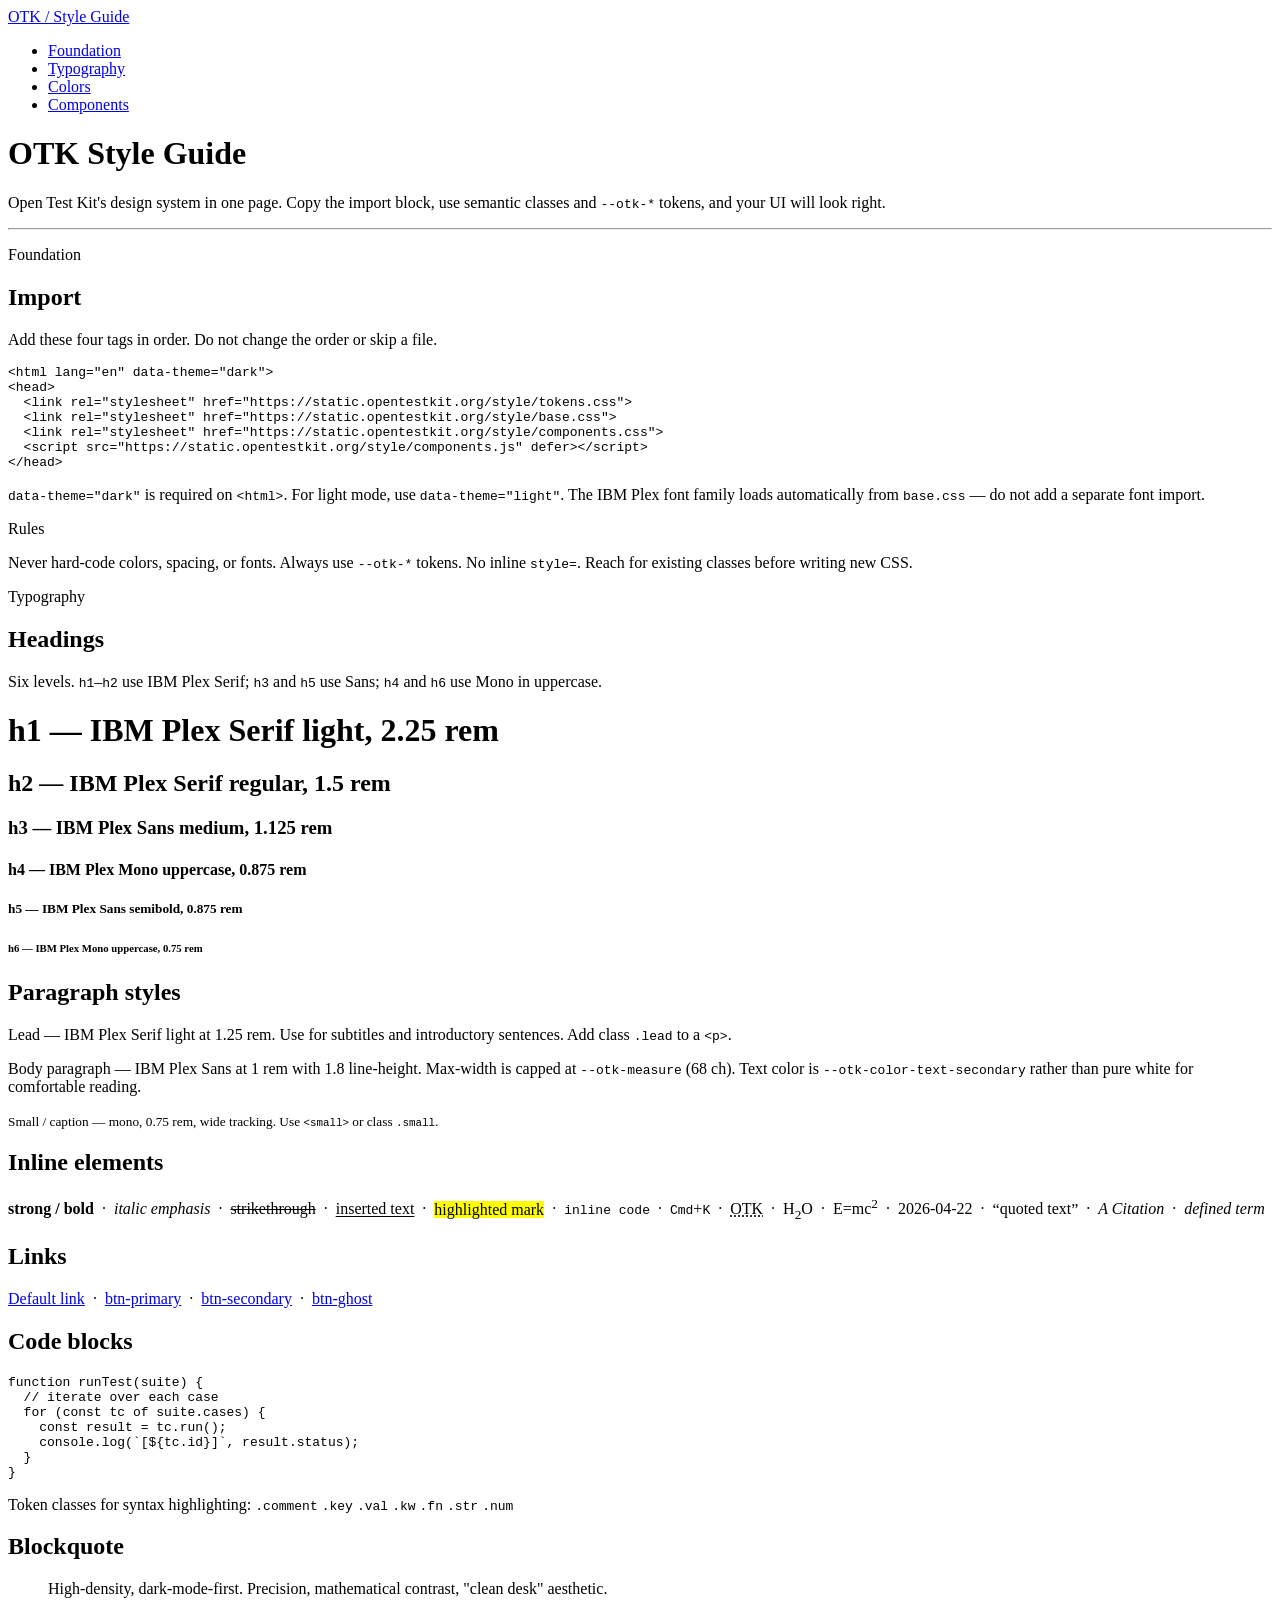
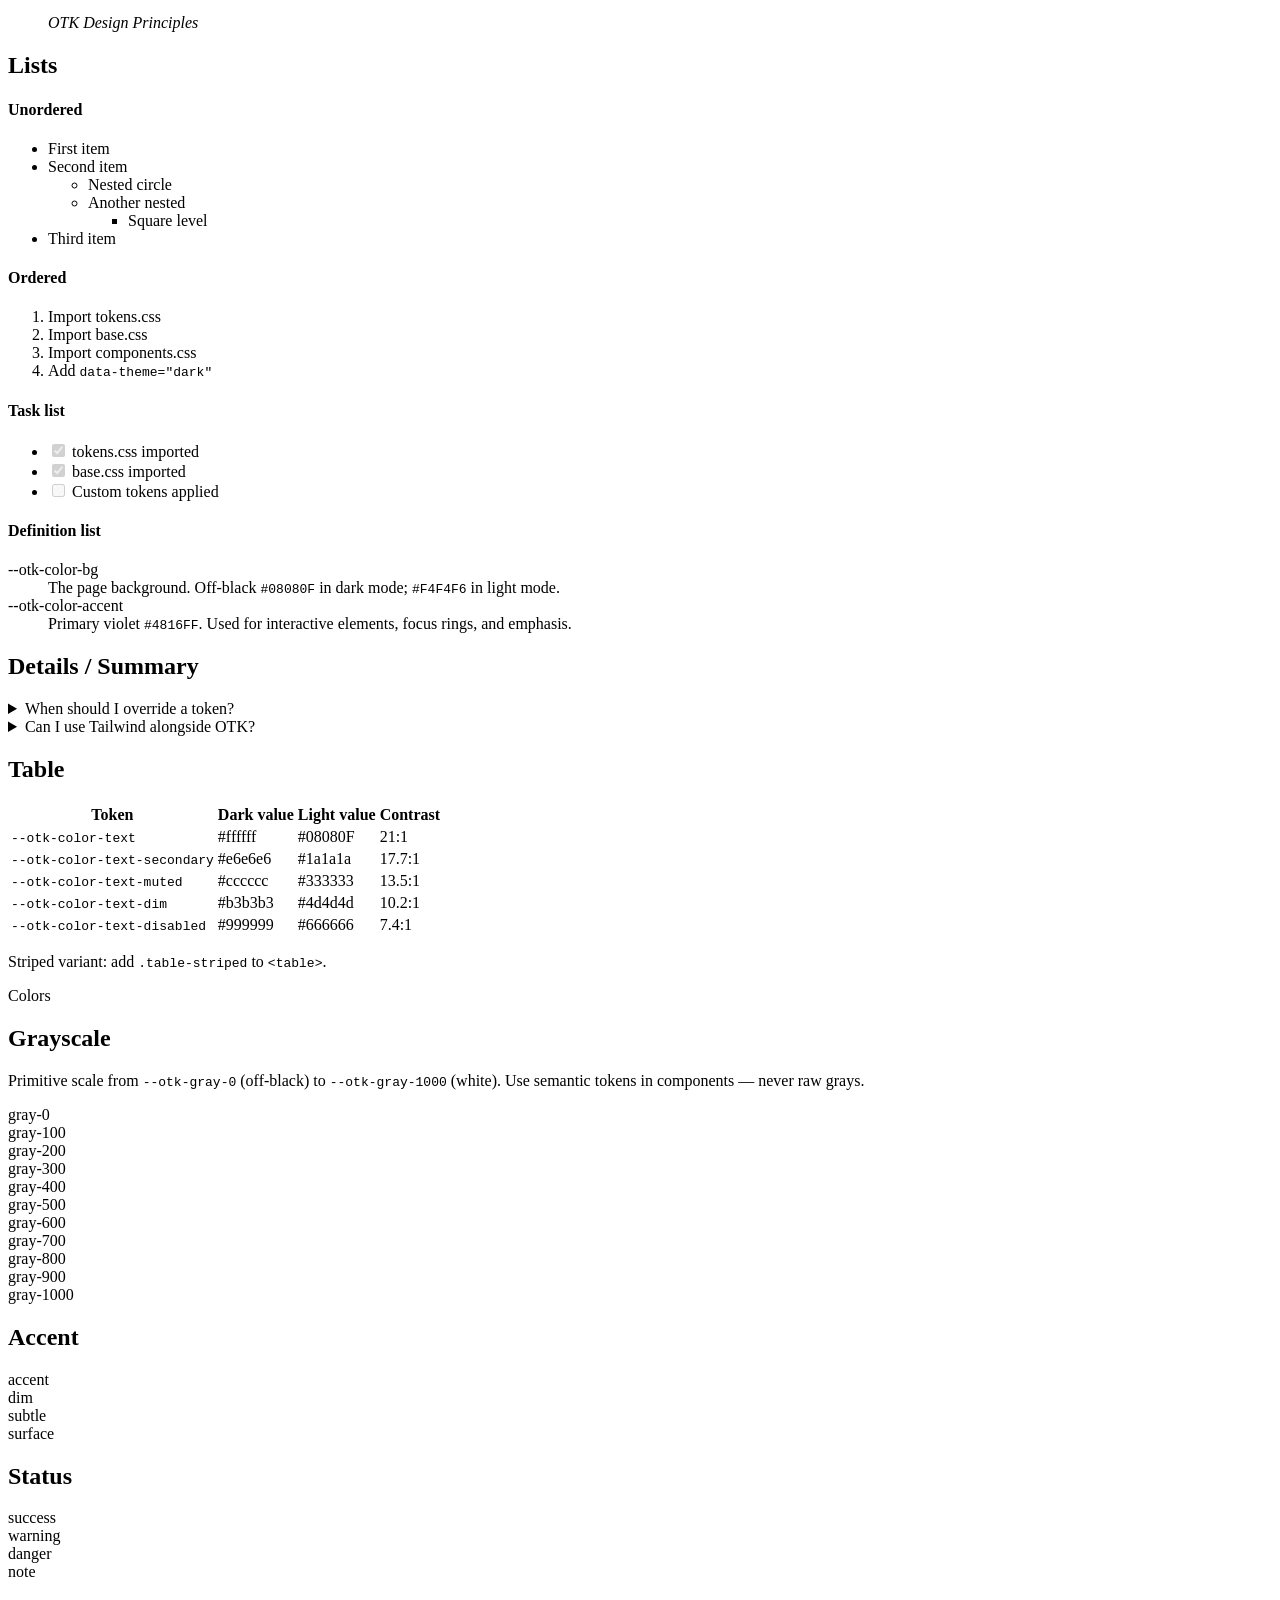
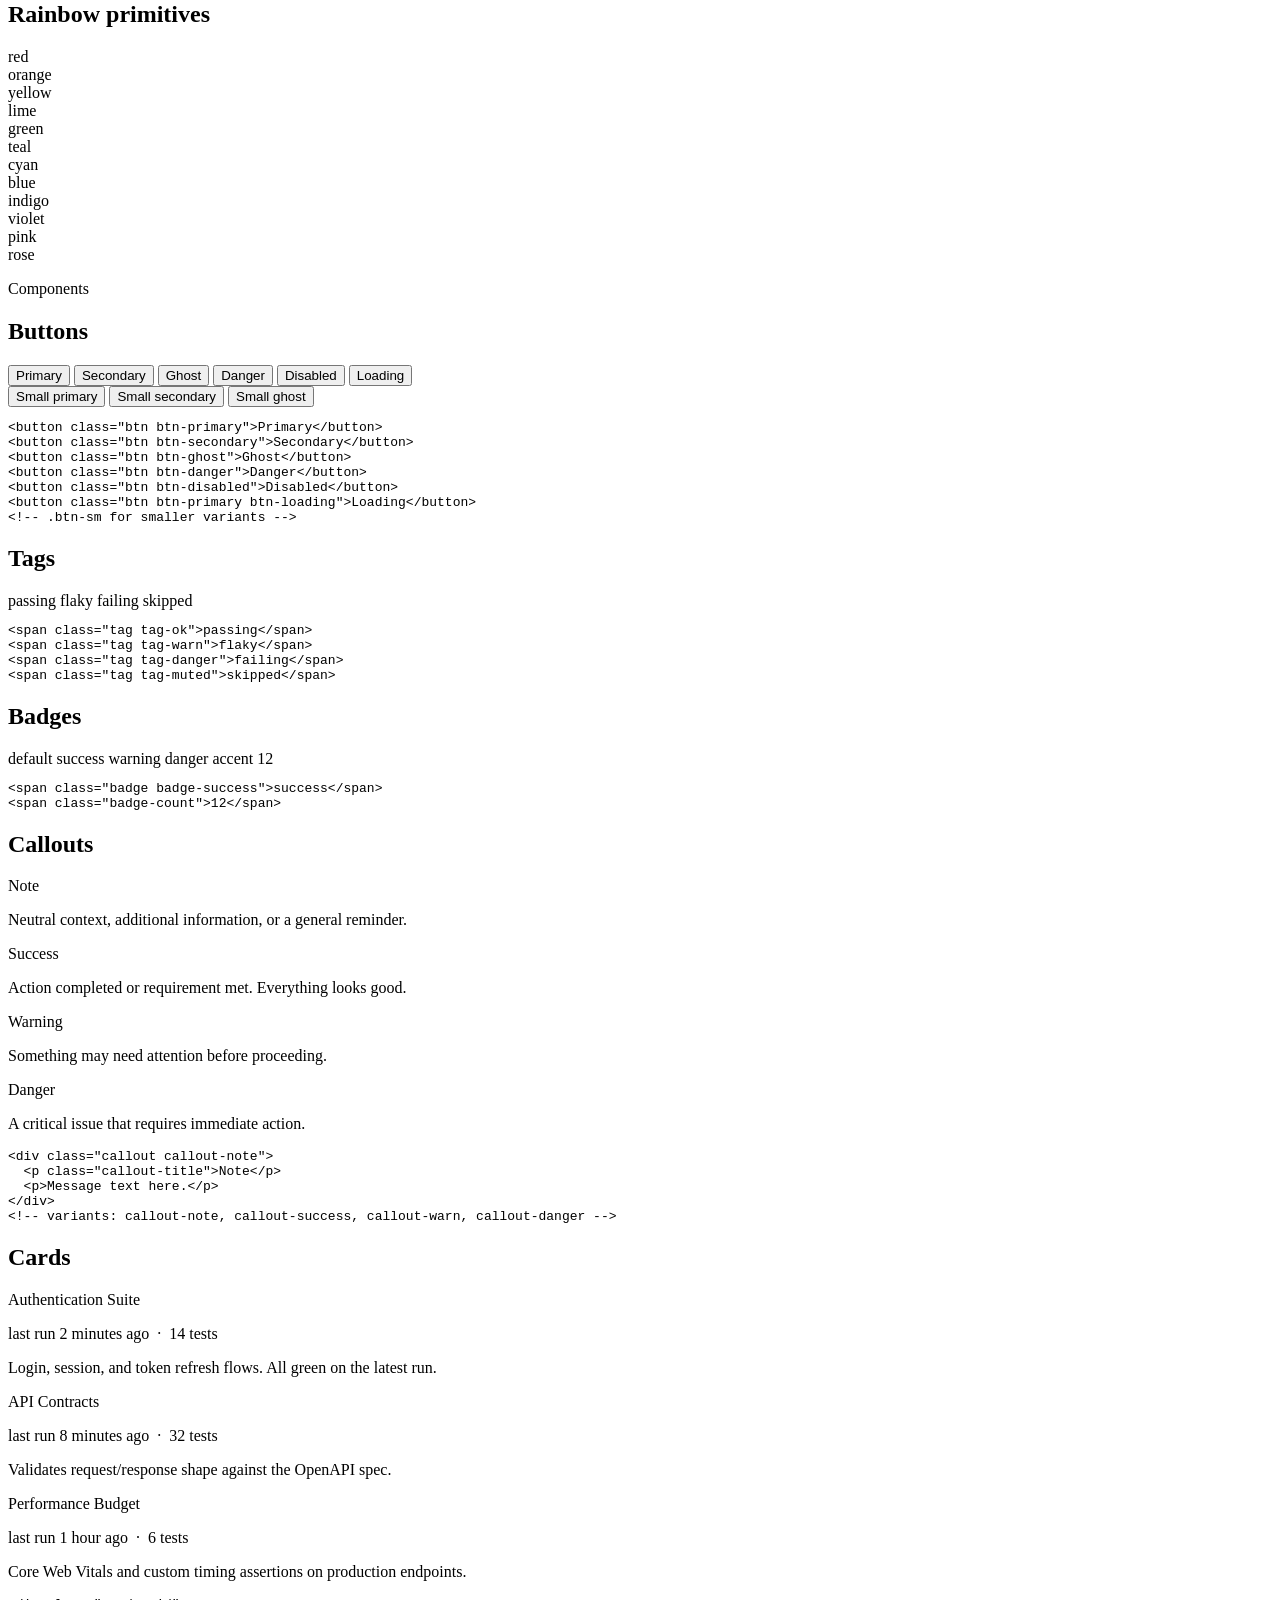
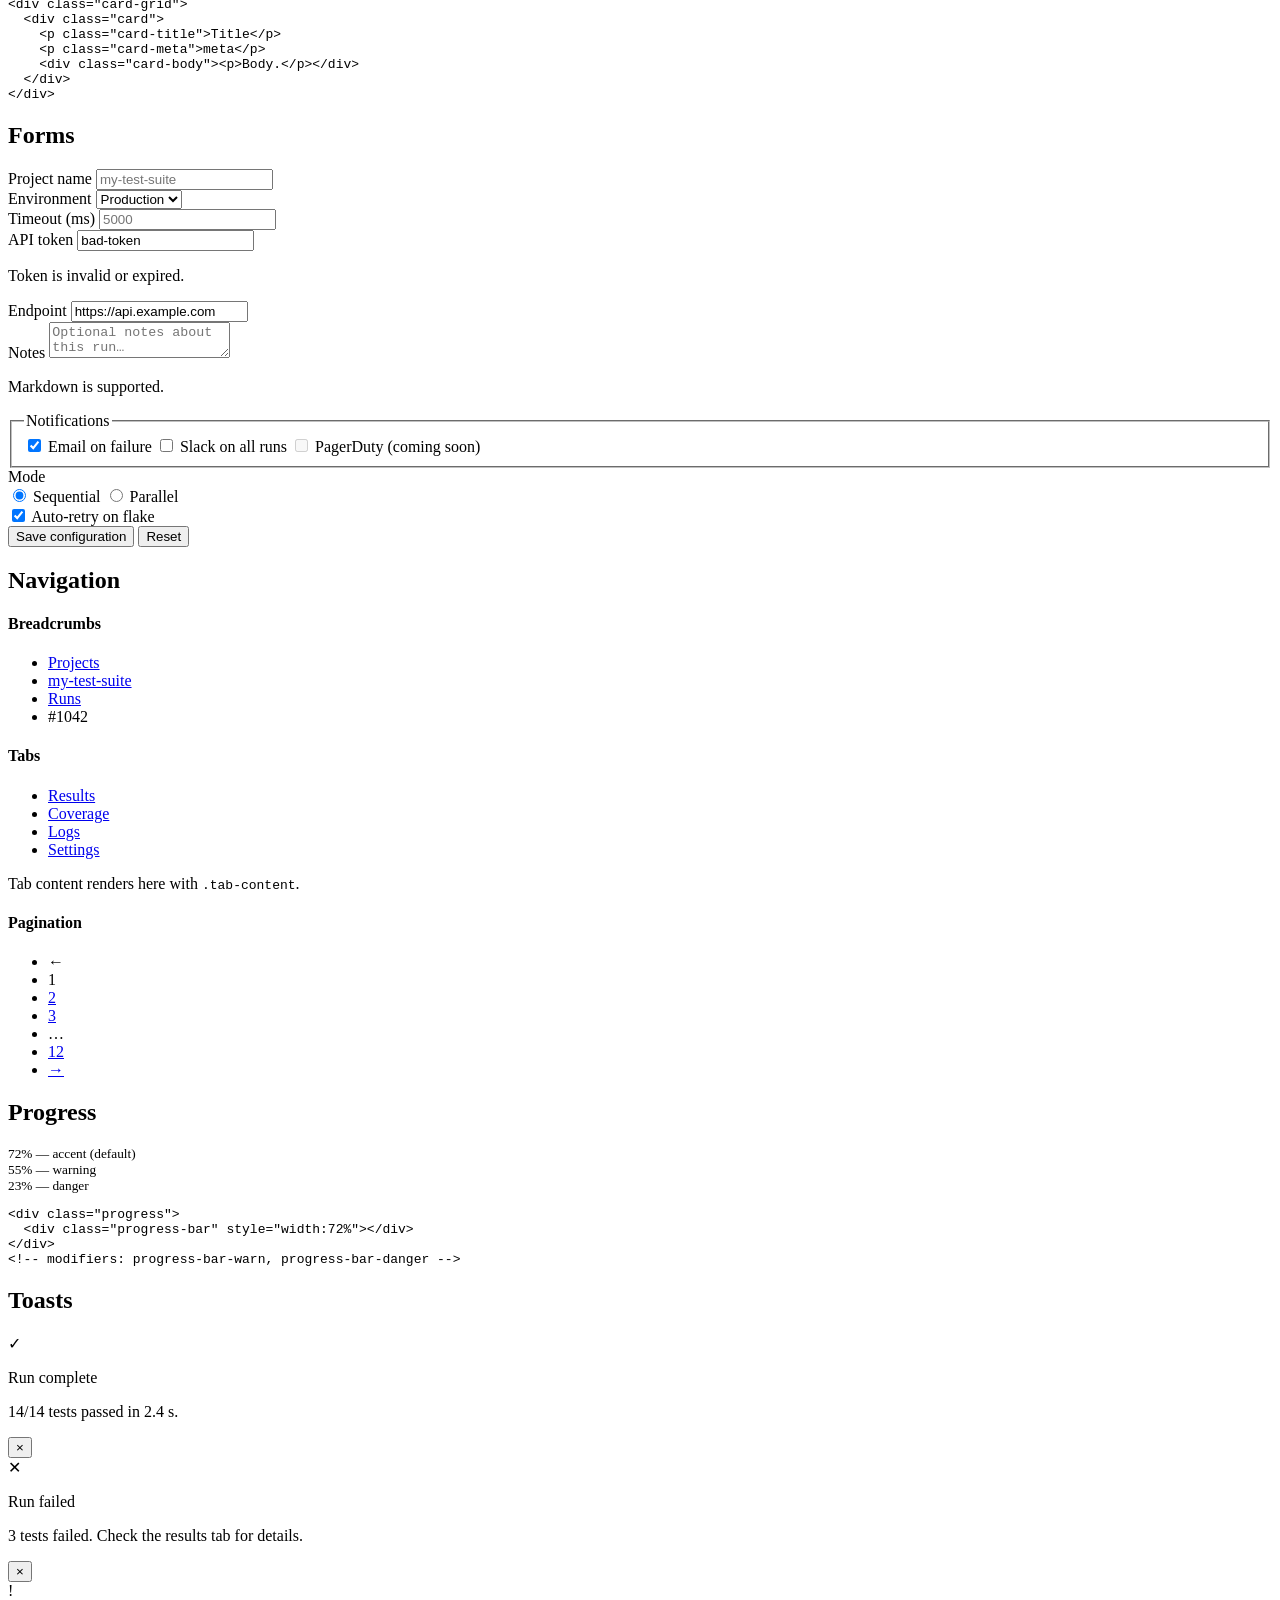
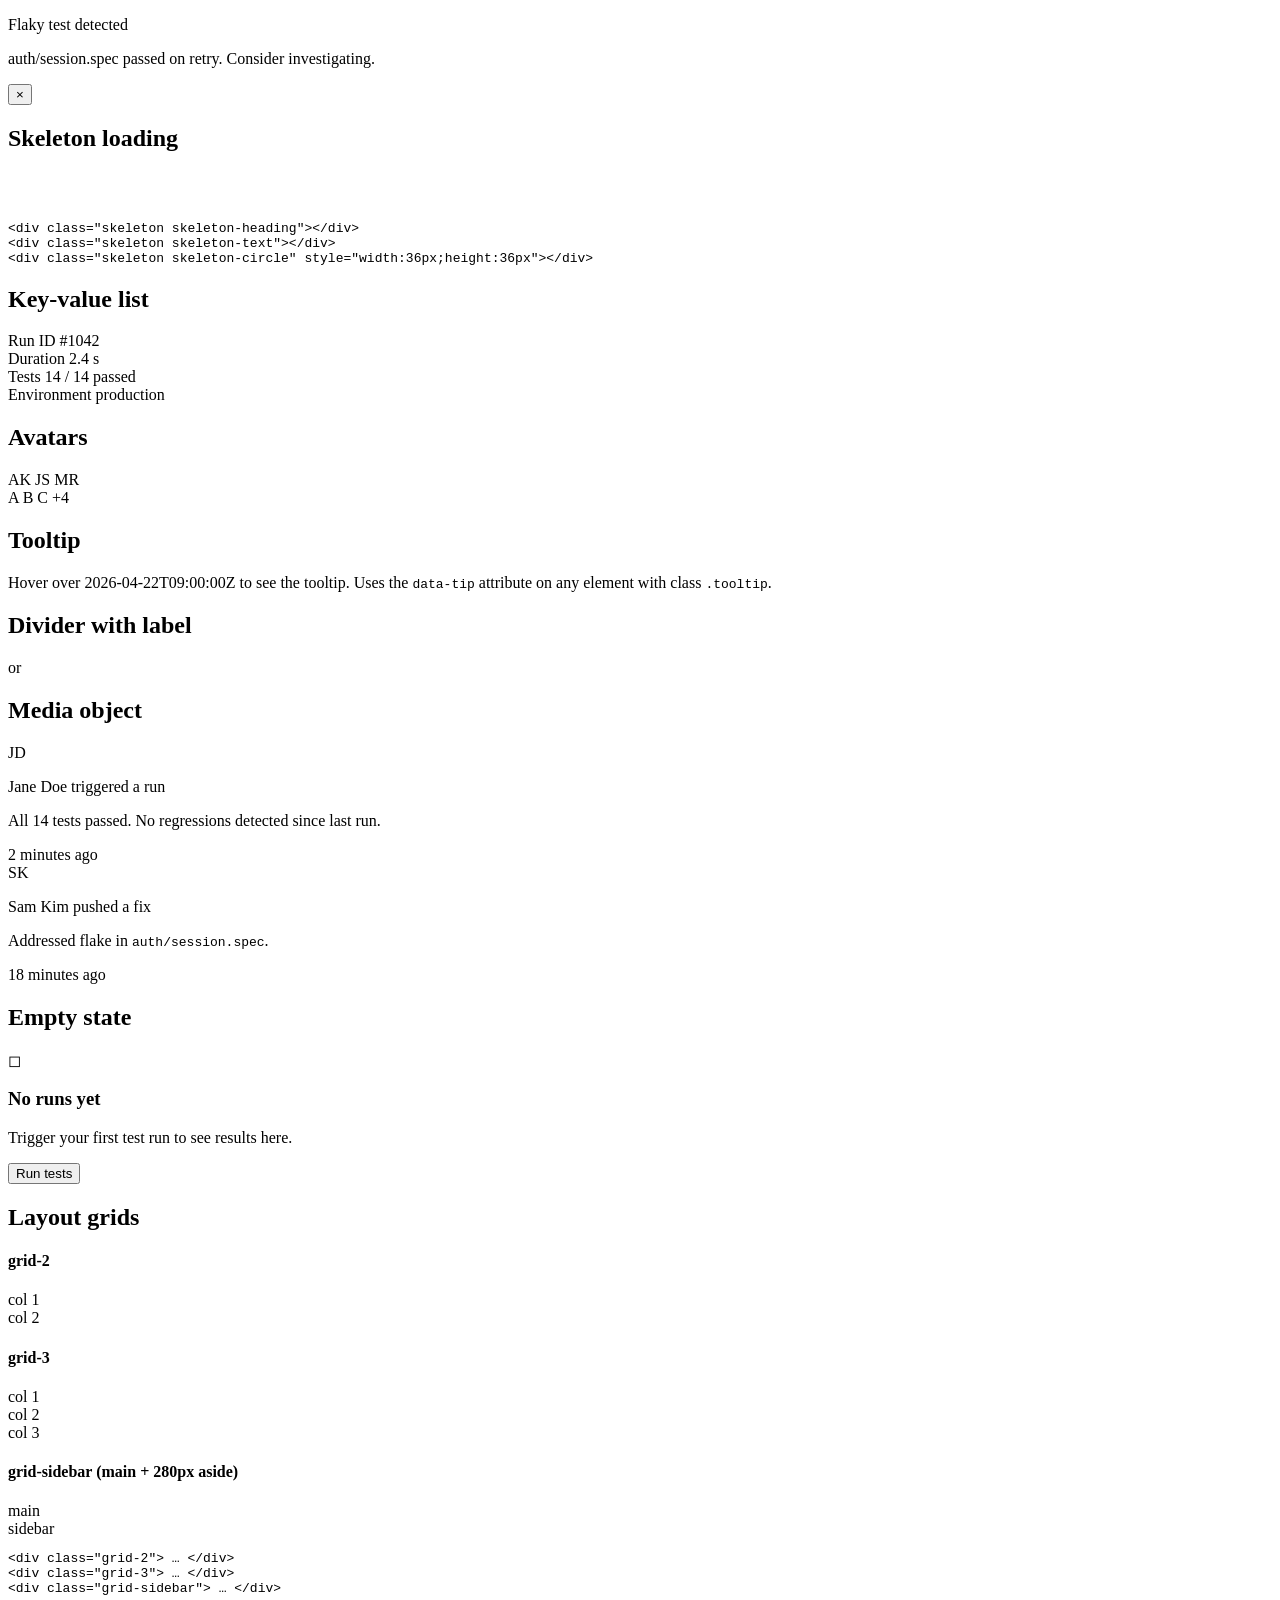
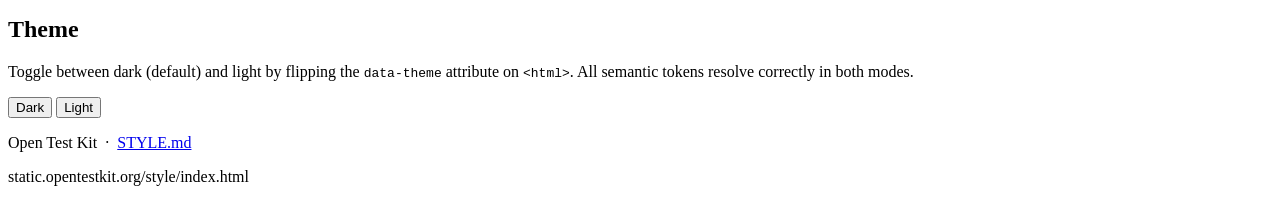
<file: style/index.html>
<!doctype html>
<html lang="en" data-theme="dark">
<head>
  <meta charset="utf-8">
  <meta name="viewport" content="width=device-width, initial-scale=1">
  <title>OTK Style Guide</title>
  <link rel="stylesheet" href="https://static.opentestkit.org/style/tokens.css">
  <link rel="stylesheet" href="https://static.opentestkit.org/style/base.css">
  <link rel="stylesheet" href="https://static.opentestkit.org/style/components.css">
  <script src="https://static.opentestkit.org/style/components.js" defer></script>
</head>
<body>

  <nav class="site-nav">
    <a href="https://opentestkit.org" class="site-wordmark">OTK <span>/ Style Guide</span></a>
    <ul class="nav-links">
      <li><a href="#foundation">Foundation</a></li>
      <li><a href="#typography">Typography</a></li>
      <li><a href="#colors">Colors</a></li>
      <li><a href="#components">Components</a></li>
    </ul>
  </nav>

  <h1>OTK Style Guide</h1>
  <p class="lead">Open Test Kit's design system in one page. Copy the import block, use semantic classes and <code>--otk-*</code> tokens, and your UI will look right.</p>

  <hr>


  <!-- ═══════════════════════════════════════════════════════════
       FOUNDATION
       ═══════════════════════════════════════════════════════════ -->

  <div class="section" id="foundation">
    <p class="section-label">Foundation</p>

    <h2>Import</h2>
    <p>Add these four tags in order. Do not change the order or skip a file.</p>

    <pre><code>&lt;html lang="en" data-theme="dark"&gt;
&lt;head&gt;
  &lt;link rel="stylesheet" href="https://static.opentestkit.org/style/tokens.css"&gt;
  &lt;link rel="stylesheet" href="https://static.opentestkit.org/style/base.css"&gt;
  &lt;link rel="stylesheet" href="https://static.opentestkit.org/style/components.css"&gt;
  &lt;script src="https://static.opentestkit.org/style/components.js" defer&gt;&lt;/script&gt;
&lt;/head&gt;</code></pre>

    <p class="mt-4"><code>data-theme="dark"</code> is required on <code>&lt;html&gt;</code>. For light mode, use <code>data-theme="light"</code>. The IBM Plex font family loads automatically from <code>base.css</code> — do not add a separate font import.</p>

    <div class="callout callout-note mt-6">
      <p class="callout-title">Rules</p>
      <p>Never hard-code colors, spacing, or fonts. Always use <code>--otk-*</code> tokens. No inline <code>style=</code>. Reach for existing classes before writing new CSS.</p>
    </div>
  </div>


  <!-- ═══════════════════════════════════════════════════════════
       TYPOGRAPHY
       ═══════════════════════════════════════════════════════════ -->

  <div class="section" id="typography">
    <p class="section-label">Typography</p>

    <h2>Headings</h2>
    <p>Six levels. <code>h1</code>–<code>h2</code> use IBM Plex Serif; <code>h3</code> and <code>h5</code> use Sans; <code>h4</code> and <code>h6</code> use Mono in uppercase.</p>

    <div class="type-stack mt-6">
      <div>
        <h1>h1 — IBM Plex Serif light, 2.25 rem</h1>
      </div>
      <div>
        <h2>h2 — IBM Plex Serif regular, 1.5 rem</h2>
      </div>
      <div>
        <h3>h3 — IBM Plex Sans medium, 1.125 rem</h3>
      </div>
      <div>
        <h4>h4 — IBM Plex Mono uppercase, 0.875 rem</h4>
      </div>
      <div>
        <h5>h5 — IBM Plex Sans semibold, 0.875 rem</h5>
      </div>
      <div>
        <h6>h6 — IBM Plex Mono uppercase, 0.75 rem</h6>
      </div>
    </div>

    <h2 class="mt-6">Paragraph styles</h2>

    <p class="lead">Lead — IBM Plex Serif light at 1.25 rem. Use for subtitles and introductory sentences. Add class <code>.lead</code> to a <code>&lt;p&gt;</code>.</p>

    <p>Body paragraph — IBM Plex Sans at 1 rem with 1.8 line-height. Max-width is capped at <code>--otk-measure</code> (68 ch). Text color is <code>--otk-color-text-secondary</code> rather than pure white for comfortable reading.</p>

    <p><small>Small / caption — mono, 0.75 rem, wide tracking. Use <code>&lt;small&gt;</code> or class <code>.small</code>.</small></p>

    <h2 class="mt-6">Inline elements</h2>

    <p>
      <strong>strong / bold</strong> &nbsp;·&nbsp;
      <em>italic emphasis</em> &nbsp;·&nbsp;
      <s>strikethrough</s> &nbsp;·&nbsp;
      <ins>inserted text</ins> &nbsp;·&nbsp;
      <mark>highlighted mark</mark> &nbsp;·&nbsp;
      <code>inline code</code> &nbsp;·&nbsp;
      <kbd>Cmd</kbd>+<kbd>K</kbd> &nbsp;·&nbsp;
      <abbr title="Open Test Kit">OTK</abbr> &nbsp;·&nbsp;
      H<sub>2</sub>O &nbsp;·&nbsp;
      E=mc<sup>2</sup> &nbsp;·&nbsp;
      <time>2026-04-22</time> &nbsp;·&nbsp;
      <q>quoted text</q> &nbsp;·&nbsp;
      <cite>A Citation</cite> &nbsp;·&nbsp;
      <dfn>defined term</dfn>
    </p>

    <h2 class="mt-6">Links</h2>
    <p>
      <a href="#">Default link</a> &nbsp;·&nbsp;
      <a href="#" class="btn btn-primary">btn-primary</a> &nbsp;·&nbsp;
      <a href="#" class="btn btn-secondary">btn-secondary</a> &nbsp;·&nbsp;
      <a href="#" class="btn btn-ghost">btn-ghost</a>
    </p>

    <h2 class="mt-6">Code blocks</h2>
    <pre><code><span class="kw">function</span> <span class="fn">runTest</span>(<span class="key">suite</span>) {
  <span class="comment">// iterate over each case</span>
  <span class="kw">for</span> (<span class="kw">const</span> <span class="key">tc</span> <span class="kw">of</span> suite.cases) {
    <span class="kw">const</span> <span class="key">result</span> = tc.<span class="fn">run</span>();
    console.<span class="fn">log</span>(<span class="str">`[</span><span class="num">${tc.id}</span><span class="str">]`</span>, result.status);
  }
}</code></pre>

    <p class="mt-4">Token classes for syntax highlighting: <code>.comment</code> <code>.key</code> <code>.val</code> <code>.kw</code> <code>.fn</code> <code>.str</code> <code>.num</code></p>

    <h2 class="mt-6">Blockquote</h2>
    <blockquote>
      <p>High-density, dark-mode-first. Precision, mathematical contrast, "clean desk" aesthetic.</p>
      <cite>OTK Design Principles</cite>
    </blockquote>

    <h2 class="mt-6">Lists</h2>
    <div class="grid-2">
      <div>
        <h4>Unordered</h4>
        <ul class="mt-4">
          <li>First item</li>
          <li>Second item
            <ul>
              <li>Nested circle</li>
              <li>Another nested
                <ul><li>Square level</li></ul>
              </li>
            </ul>
          </li>
          <li>Third item</li>
        </ul>
      </div>
      <div>
        <h4>Ordered</h4>
        <ol class="mt-4">
          <li>Import tokens.css</li>
          <li>Import base.css</li>
          <li>Import components.css</li>
          <li>Add <code>data-theme="dark"</code></li>
        </ol>
      </div>
    </div>

    <h4 class="mt-6">Task list</h4>
    <ul class="task-list mt-4">
      <li><input type="checkbox" checked disabled> tokens.css imported</li>
      <li><input type="checkbox" checked disabled> base.css imported</li>
      <li><input type="checkbox" disabled> Custom tokens applied</li>
    </ul>

    <h4 class="mt-6">Definition list</h4>
    <dl class="mt-4">
      <dt>--otk-color-bg</dt>
      <dd>The page background. Off-black <code>#08080F</code> in dark mode; <code>#F4F4F6</code> in light mode.</dd>
      <dt>--otk-color-accent</dt>
      <dd>Primary violet <code>#4816FF</code>. Used for interactive elements, focus rings, and emphasis.</dd>
    </dl>

    <h2 class="mt-6">Details / Summary</h2>
    <details>
      <summary>When should I override a token?</summary>
      <p>Only when the default value doesn't work for your specific use case. Overrides must still use other <code>--otk-*</code> tokens — never raw hex or px.</p>
    </details>
    <details>
      <summary>Can I use Tailwind alongside OTK?</summary>
      <p>Yes. All OTK tokens are namespaced <code>--otk-*</code> to avoid conflicts with Tailwind v4's <code>--color-*</code>, <code>--font-*</code>, and <code>--text-*</code> variables.</p>
    </details>

    <h2 class="mt-6">Table</h2>
    <div class="table-wrap mt-4">
      <table>
        <thead>
          <tr>
            <th>Token</th>
            <th>Dark value</th>
            <th>Light value</th>
            <th class="num">Contrast</th>
          </tr>
        </thead>
        <tbody>
          <tr>
            <td><code>--otk-color-text</code></td>
            <td>#ffffff</td>
            <td>#08080F</td>
            <td class="num">21:1</td>
          </tr>
          <tr>
            <td><code>--otk-color-text-secondary</code></td>
            <td>#e6e6e6</td>
            <td>#1a1a1a</td>
            <td class="num">17.7:1</td>
          </tr>
          <tr>
            <td><code>--otk-color-text-muted</code></td>
            <td>#cccccc</td>
            <td>#333333</td>
            <td class="num">13.5:1</td>
          </tr>
          <tr>
            <td><code>--otk-color-text-dim</code></td>
            <td>#b3b3b3</td>
            <td>#4d4d4d</td>
            <td class="num">10.2:1</td>
          </tr>
          <tr>
            <td><code>--otk-color-text-disabled</code></td>
            <td>#999999</td>
            <td>#666666</td>
            <td class="num">7.4:1</td>
          </tr>
        </tbody>
      </table>
    </div>

    <p class="mt-4">Striped variant: add <code>.table-striped</code> to <code>&lt;table&gt;</code>.</p>
  </div>


  <!-- ═══════════════════════════════════════════════════════════
       COLORS
       ═══════════════════════════════════════════════════════════ -->

  <div class="section" id="colors">
    <p class="section-label">Colors</p>

    <h2>Grayscale</h2>
    <p>Primitive scale from <code>--otk-gray-0</code> (off-black) to <code>--otk-gray-1000</code> (white). Use semantic tokens in components — never raw grays.</p>

    <div class="palette mt-6">
      <div class="swatch-wrap"><div class="swatch" style="background:var(--otk-gray-0)"></div><div class="swatch-label">gray-0</div></div>
      <div class="swatch-wrap"><div class="swatch" style="background:var(--otk-gray-100)"></div><div class="swatch-label">gray-100</div></div>
      <div class="swatch-wrap"><div class="swatch" style="background:var(--otk-gray-200)"></div><div class="swatch-label">gray-200</div></div>
      <div class="swatch-wrap"><div class="swatch" style="background:var(--otk-gray-300)"></div><div class="swatch-label">gray-300</div></div>
      <div class="swatch-wrap"><div class="swatch" style="background:var(--otk-gray-400)"></div><div class="swatch-label">gray-400</div></div>
      <div class="swatch-wrap"><div class="swatch" style="background:var(--otk-gray-500)"></div><div class="swatch-label">gray-500</div></div>
      <div class="swatch-wrap"><div class="swatch" style="background:var(--otk-gray-600)"></div><div class="swatch-label">gray-600</div></div>
      <div class="swatch-wrap"><div class="swatch" style="background:var(--otk-gray-700)"></div><div class="swatch-label">gray-700</div></div>
      <div class="swatch-wrap"><div class="swatch" style="background:var(--otk-gray-800)"></div><div class="swatch-label">gray-800</div></div>
      <div class="swatch-wrap"><div class="swatch" style="background:var(--otk-gray-900)"></div><div class="swatch-label">gray-900</div></div>
      <div class="swatch-wrap"><div class="swatch" style="background:var(--otk-gray-1000)"></div><div class="swatch-label">gray-1000</div></div>
    </div>

    <h2 class="mt-6">Accent</h2>
    <div class="palette mt-4">
      <div class="swatch-wrap"><div class="swatch" style="background:var(--otk-color-accent)"></div><div class="swatch-label">accent</div></div>
      <div class="swatch-wrap"><div class="swatch" style="background:var(--otk-color-accent-dim)"></div><div class="swatch-label">dim</div></div>
      <div class="swatch-wrap"><div class="swatch" style="background:var(--otk-color-accent-subtle)"></div><div class="swatch-label">subtle</div></div>
      <div class="swatch-wrap"><div class="swatch" style="background:var(--otk-color-accent-surface)"></div><div class="swatch-label">surface</div></div>
    </div>

    <h2 class="mt-6">Status</h2>
    <div class="palette mt-4">
      <div class="swatch-wrap"><div class="swatch" style="background:var(--otk-color-success)"></div><div class="swatch-label">success</div></div>
      <div class="swatch-wrap"><div class="swatch" style="background:var(--otk-color-warning)"></div><div class="swatch-label">warning</div></div>
      <div class="swatch-wrap"><div class="swatch" style="background:var(--otk-color-danger)"></div><div class="swatch-label">danger</div></div>
      <div class="swatch-wrap"><div class="swatch" style="background:var(--otk-color-note)"></div><div class="swatch-label">note</div></div>
    </div>

    <h2 class="mt-6">Rainbow primitives</h2>
    <div class="palette mt-4">
      <div class="swatch-wrap"><div class="swatch" style="background:var(--otk-red)"></div><div class="swatch-label">red</div></div>
      <div class="swatch-wrap"><div class="swatch" style="background:var(--otk-orange)"></div><div class="swatch-label">orange</div></div>
      <div class="swatch-wrap"><div class="swatch" style="background:var(--otk-yellow)"></div><div class="swatch-label">yellow</div></div>
      <div class="swatch-wrap"><div class="swatch" style="background:var(--otk-lime)"></div><div class="swatch-label">lime</div></div>
      <div class="swatch-wrap"><div class="swatch" style="background:var(--otk-green)"></div><div class="swatch-label">green</div></div>
      <div class="swatch-wrap"><div class="swatch" style="background:var(--otk-teal)"></div><div class="swatch-label">teal</div></div>
      <div class="swatch-wrap"><div class="swatch" style="background:var(--otk-cyan)"></div><div class="swatch-label">cyan</div></div>
      <div class="swatch-wrap"><div class="swatch" style="background:var(--otk-blue)"></div><div class="swatch-label">blue</div></div>
      <div class="swatch-wrap"><div class="swatch" style="background:var(--otk-indigo)"></div><div class="swatch-label">indigo</div></div>
      <div class="swatch-wrap"><div class="swatch" style="background:var(--otk-violet)"></div><div class="swatch-label">violet</div></div>
      <div class="swatch-wrap"><div class="swatch" style="background:var(--otk-pink)"></div><div class="swatch-label">pink</div></div>
      <div class="swatch-wrap"><div class="swatch" style="background:var(--otk-rose)"></div><div class="swatch-label">rose</div></div>
    </div>
  </div>


  <!-- ═══════════════════════════════════════════════════════════
       COMPONENTS
       ═══════════════════════════════════════════════════════════ -->

  <div class="section" id="components">
    <p class="section-label">Components</p>

    <!-- Buttons -->
    <h2>Buttons</h2>
    <div class="btn-group mt-4">
      <button class="btn btn-primary">Primary</button>
      <button class="btn btn-secondary">Secondary</button>
      <button class="btn btn-ghost">Ghost</button>
      <button class="btn btn-danger">Danger</button>
      <button class="btn btn-disabled">Disabled</button>
      <button class="btn btn-primary btn-loading">Loading</button>
    </div>
    <div class="btn-group mt-4">
      <button class="btn btn-primary btn-sm">Small primary</button>
      <button class="btn btn-secondary btn-sm">Small secondary</button>
      <button class="btn btn-ghost btn-sm">Small ghost</button>
    </div>

    <pre class="mt-6"><code>&lt;button class="btn btn-primary"&gt;Primary&lt;/button&gt;
&lt;button class="btn btn-secondary"&gt;Secondary&lt;/button&gt;
&lt;button class="btn btn-ghost"&gt;Ghost&lt;/button&gt;
&lt;button class="btn btn-danger"&gt;Danger&lt;/button&gt;
&lt;button class="btn btn-disabled"&gt;Disabled&lt;/button&gt;
&lt;button class="btn btn-primary btn-loading"&gt;Loading&lt;/button&gt;
&lt;!-- .btn-sm for smaller variants --&gt;</code></pre>

    <!-- Tags -->
    <h2 class="mt-6">Tags</h2>
    <div class="flex-row gap-sm mt-4">
      <span class="tag tag-ok">passing</span>
      <span class="tag tag-warn">flaky</span>
      <span class="tag tag-danger">failing</span>
      <span class="tag tag-muted">skipped</span>
    </div>
    <pre class="mt-4"><code>&lt;span class="tag tag-ok"&gt;passing&lt;/span&gt;
&lt;span class="tag tag-warn"&gt;flaky&lt;/span&gt;
&lt;span class="tag tag-danger"&gt;failing&lt;/span&gt;
&lt;span class="tag tag-muted"&gt;skipped&lt;/span&gt;</code></pre>

    <!-- Badges -->
    <h2 class="mt-6">Badges</h2>
    <div class="flex-row gap-sm mt-4">
      <span class="badge badge-default">default</span>
      <span class="badge badge-success">success</span>
      <span class="badge badge-warning">warning</span>
      <span class="badge badge-danger">danger</span>
      <span class="badge badge-accent">accent</span>
      <span class="badge-count">12</span>
    </div>
    <pre class="mt-4"><code>&lt;span class="badge badge-success"&gt;success&lt;/span&gt;
&lt;span class="badge-count"&gt;12&lt;/span&gt;</code></pre>

    <!-- Callouts -->
    <h2 class="mt-6">Callouts</h2>
    <div class="callout-stack mt-4">
      <div class="callout callout-note">
        <p class="callout-title">Note</p>
        <p>Neutral context, additional information, or a general reminder.</p>
      </div>
      <div class="callout callout-success">
        <p class="callout-title">Success</p>
        <p>Action completed or requirement met. Everything looks good.</p>
      </div>
      <div class="callout callout-warn">
        <p class="callout-title">Warning</p>
        <p>Something may need attention before proceeding.</p>
      </div>
      <div class="callout callout-danger">
        <p class="callout-title">Danger</p>
        <p>A critical issue that requires immediate action.</p>
      </div>
    </div>
    <pre class="mt-4"><code>&lt;div class="callout callout-note"&gt;
  &lt;p class="callout-title"&gt;Note&lt;/p&gt;
  &lt;p&gt;Message text here.&lt;/p&gt;
&lt;/div&gt;
&lt;!-- variants: callout-note, callout-success, callout-warn, callout-danger --&gt;</code></pre>

    <!-- Cards -->
    <h2 class="mt-6">Cards</h2>
    <div class="card-grid mt-4">
      <div class="card">
        <p class="card-title">Authentication Suite</p>
        <p class="card-meta">last run 2 minutes ago &nbsp;·&nbsp; 14 tests</p>
        <div class="card-body">
          <p>Login, session, and token refresh flows. All green on the latest run.</p>
        </div>
      </div>
      <div class="card">
        <p class="card-title">API Contracts</p>
        <p class="card-meta">last run 8 minutes ago &nbsp;·&nbsp; 32 tests</p>
        <div class="card-body">
          <p>Validates request/response shape against the OpenAPI spec.</p>
        </div>
      </div>
      <div class="card">
        <p class="card-title">Performance Budget</p>
        <p class="card-meta">last run 1 hour ago &nbsp;·&nbsp; 6 tests</p>
        <div class="card-body">
          <p>Core Web Vitals and custom timing assertions on production endpoints.</p>
        </div>
      </div>
    </div>
    <pre class="mt-4"><code>&lt;div class="card-grid"&gt;
  &lt;div class="card"&gt;
    &lt;p class="card-title"&gt;Title&lt;/p&gt;
    &lt;p class="card-meta"&gt;meta&lt;/p&gt;
    &lt;div class="card-body"&gt;&lt;p&gt;Body.&lt;/p&gt;&lt;/div&gt;
  &lt;/div&gt;
&lt;/div&gt;</code></pre>

    <!-- Forms -->
    <h2 class="mt-6">Forms</h2>
    <form class="form-stack mt-4" onsubmit="return false">
      <div class="form-field">
        <label for="project-name">Project name</label>
        <input type="text" id="project-name" placeholder="my-test-suite">
      </div>
      <div class="form-row">
        <div class="form-field">
          <label for="env">Environment</label>
          <select id="env">
            <option>Production</option>
            <option>Staging</option>
            <option>Local</option>
          </select>
        </div>
        <div class="form-field">
          <label for="timeout">Timeout (ms)</label>
          <input type="number" id="timeout" placeholder="5000">
        </div>
      </div>
      <div class="form-field field-error">
        <label for="token">API token</label>
        <input type="text" id="token" value="bad-token">
        <p class="form-hint">Token is invalid or expired.</p>
      </div>
      <div class="form-field field-success">
        <label for="endpoint">Endpoint</label>
        <input type="url" id="endpoint" value="https://api.example.com">
      </div>
      <div class="form-field">
        <label for="notes">Notes</label>
        <textarea id="notes" placeholder="Optional notes about this run…"></textarea>
        <p class="form-hint">Markdown is supported.</p>
      </div>
      <fieldset>
        <legend>Notifications</legend>
        <div class="check-group mt-4">
          <label><input type="checkbox" checked> Email on failure</label>
          <label><input type="checkbox"> Slack on all runs</label>
          <label><input type="checkbox" disabled> PagerDuty (coming soon)</label>
        </div>
      </fieldset>
      <div class="form-field">
        <label>Mode</label>
        <div class="check-group mt-4">
          <label><input type="radio" name="mode" checked> Sequential</label>
          <label><input type="radio" name="mode"> Parallel</label>
        </div>
      </div>
      <label class="toggle">
        <input type="checkbox" checked>
        <span class="toggle-track"></span>
        Auto-retry on flake
      </label>
      <div class="btn-group">
        <button class="btn btn-primary" type="submit">Save configuration</button>
        <button class="btn btn-ghost" type="reset">Reset</button>
      </div>
    </form>

    <!-- Nav: breadcrumbs, tabs, pagination -->
    <h2 class="mt-6">Navigation</h2>

    <h4>Breadcrumbs</h4>
    <ul class="breadcrumbs mt-4">
      <li><a href="#">Projects</a></li>
      <li><a href="#">my-test-suite</a></li>
      <li><a href="#">Runs</a></li>
      <li><span aria-current="page">#1042</span></li>
    </ul>

    <h4 class="mt-6">Tabs</h4>
    <ul class="tabs mt-4">
      <li class="active"><a href="#">Results</a></li>
      <li><a href="#">Coverage</a></li>
      <li><a href="#">Logs</a></li>
      <li><a href="#">Settings</a></li>
    </ul>
    <div class="tab-content">Tab content renders here with <code>.tab-content</code>.</div>

    <h4 class="mt-6">Pagination</h4>
    <ul class="pagination mt-4">
      <li><span class="disabled">←</span></li>
      <li><span class="active">1</span></li>
      <li><a href="#">2</a></li>
      <li><a href="#">3</a></li>
      <li><span class="ellipsis">…</span></li>
      <li><a href="#">12</a></li>
      <li><a href="#">→</a></li>
    </ul>

    <!-- Progress -->
    <h2 class="mt-6">Progress</h2>
    <div class="type-stack mt-4">
      <div>
        <div class="progress"><div class="progress-bar" style="width:72%"></div></div>
        <small class="mt-4" style="display:block;margin-top:var(--otk-space-1)">72% — accent (default)</small>
      </div>
      <div>
        <div class="progress"><div class="progress-bar progress-bar-warn" style="width:55%"></div></div>
        <small style="display:block;margin-top:var(--otk-space-1)">55% — warning</small>
      </div>
      <div>
        <div class="progress"><div class="progress-bar progress-bar-danger" style="width:23%"></div></div>
        <small style="display:block;margin-top:var(--otk-space-1)">23% — danger</small>
      </div>
    </div>
    <pre class="mt-4"><code>&lt;div class="progress"&gt;
  &lt;div class="progress-bar" style="width:72%"&gt;&lt;/div&gt;
&lt;/div&gt;
&lt;!-- modifiers: progress-bar-warn, progress-bar-danger --&gt;</code></pre>

    <!-- Toasts -->
    <h2 class="mt-6">Toasts</h2>
    <div class="type-stack mt-4">
      <div class="toast toast-success">
        <span class="toast-icon">✓</span>
        <div class="toast-body">
          <p class="toast-title">Run complete</p>
          <p class="toast-msg">14/14 tests passed in 2.4 s.</p>
        </div>
        <button class="toast-close">×</button>
      </div>
      <div class="toast toast-danger">
        <span class="toast-icon">✕</span>
        <div class="toast-body">
          <p class="toast-title">Run failed</p>
          <p class="toast-msg">3 tests failed. Check the results tab for details.</p>
        </div>
        <button class="toast-close">×</button>
      </div>
      <div class="toast toast-warning">
        <span class="toast-icon">!</span>
        <div class="toast-body">
          <p class="toast-title">Flaky test detected</p>
          <p class="toast-msg">auth/session.spec passed on retry. Consider investigating.</p>
        </div>
        <button class="toast-close">×</button>
      </div>
    </div>

    <!-- Skeleton -->
    <h2 class="mt-6">Skeleton loading</h2>
    <div class="card mt-4" style="max-width:360px">
      <div class="skeleton skeleton-circle" style="width:36px;height:36px;margin-bottom:var(--otk-space-4)"></div>
      <div class="skeleton skeleton-heading"></div>
      <div class="skeleton skeleton-text"></div>
      <div class="skeleton skeleton-text"></div>
      <div class="skeleton skeleton-text" style="width:70%"></div>
    </div>
    <pre class="mt-4"><code>&lt;div class="skeleton skeleton-heading"&gt;&lt;/div&gt;
&lt;div class="skeleton skeleton-text"&gt;&lt;/div&gt;
&lt;div class="skeleton skeleton-circle" style="width:36px;height:36px"&gt;&lt;/div&gt;</code></pre>

    <!-- KV list -->
    <h2 class="mt-6">Key-value list</h2>
    <div class="kv-list mt-4" style="max-width:480px">
      <div class="kv-item">
        <span class="kv-key">Run ID</span>
        <span class="kv-val">#1042</span>
      </div>
      <div class="kv-item">
        <span class="kv-key">Duration</span>
        <span class="kv-val">2.4 s</span>
      </div>
      <div class="kv-item">
        <span class="kv-key">Tests</span>
        <span class="kv-val">14 / 14 passed</span>
      </div>
      <div class="kv-item">
        <span class="kv-key">Environment</span>
        <span class="kv-val">production</span>
      </div>
    </div>

    <!-- Avatars -->
    <h2 class="mt-6">Avatars</h2>
    <div class="flex-row gap-md mt-4">
      <span class="avatar avatar-sm">AK</span>
      <span class="avatar">JS</span>
      <span class="avatar avatar-lg">MR</span>
      <div class="avatar-group">
        <span class="avatar">A</span>
        <span class="avatar">B</span>
        <span class="avatar">C</span>
        <span class="avatar">+4</span>
      </div>
    </div>

    <!-- Tooltip -->
    <h2 class="mt-6">Tooltip</h2>
    <p class="mt-4">
      Hover over
      <span class="tooltip" data-tip="ISO 8601 timestamp">2026-04-22T09:00:00Z</span>
      to see the tooltip. Uses the <code>data-tip</code> attribute on any element with class <code>.tooltip</code>.
    </p>

    <!-- Divider label -->
    <h2 class="mt-6">Divider with label</h2>
    <div class="divider-label mt-4">or</div>

    <!-- Media object -->
    <h2 class="mt-6">Media object</h2>
    <div class="mt-4" style="max-width:480px">
      <div class="media">
        <span class="avatar">JD</span>
        <div class="media-body">
          <p class="media-title">Jane Doe triggered a run</p>
          <p>All 14 tests passed. No regressions detected since last run.</p>
          <span class="media-meta">2 minutes ago</span>
        </div>
      </div>
      <div class="media">
        <span class="avatar">SK</span>
        <div class="media-body">
          <p class="media-title">Sam Kim pushed a fix</p>
          <p>Addressed flake in <code>auth/session.spec</code>.</p>
          <span class="media-meta">18 minutes ago</span>
        </div>
      </div>
    </div>

    <!-- Empty state -->
    <h2 class="mt-6">Empty state</h2>
    <div class="empty-state mt-4">
      <div class="empty-state-icon">◻</div>
      <h3>No runs yet</h3>
      <p>Trigger your first test run to see results here.</p>
      <button class="btn btn-primary mt-6">Run tests</button>
    </div>

    <!-- Layout grids -->
    <h2 class="mt-6">Layout grids</h2>
    <h4>grid-2</h4>
    <div class="grid-2 mt-4">
      <div class="grid-demo-cell">col 1</div>
      <div class="grid-demo-cell">col 2</div>
    </div>
    <h4 class="mt-6">grid-3</h4>
    <div class="grid-3 mt-4">
      <div class="grid-demo-cell">col 1</div>
      <div class="grid-demo-cell">col 2</div>
      <div class="grid-demo-cell">col 3</div>
    </div>
    <h4 class="mt-6">grid-sidebar (main + 280px aside)</h4>
    <div class="grid-sidebar mt-4">
      <div class="grid-demo-cell">main</div>
      <div class="grid-demo-cell">sidebar</div>
    </div>
    <pre class="mt-4"><code>&lt;div class="grid-2"&gt; … &lt;/div&gt;
&lt;div class="grid-3"&gt; … &lt;/div&gt;
&lt;div class="grid-sidebar"&gt; … &lt;/div&gt;</code></pre>

    <!-- Theme toggle -->
    <h2 class="mt-6">Theme</h2>
    <p>Toggle between dark (default) and light by flipping the <code>data-theme</code> attribute on <code>&lt;html&gt;</code>. All semantic tokens resolve correctly in both modes.</p>
    <div class="btn-group mt-4">
      <button class="btn btn-secondary" onclick="document.documentElement.setAttribute('data-theme','dark')">Dark</button>
      <button class="btn btn-secondary" onclick="document.documentElement.setAttribute('data-theme','light')">Light</button>
    </div>
  </div>


  <footer>
    <p>Open Test Kit &nbsp;·&nbsp; <a href="https://static.opentestkit.org/STYLE.md">STYLE.md</a></p>
    <p class="easter">static.opentestkit.org/style/index.html</p>
  </footer>

</body>
</html>
</file>
